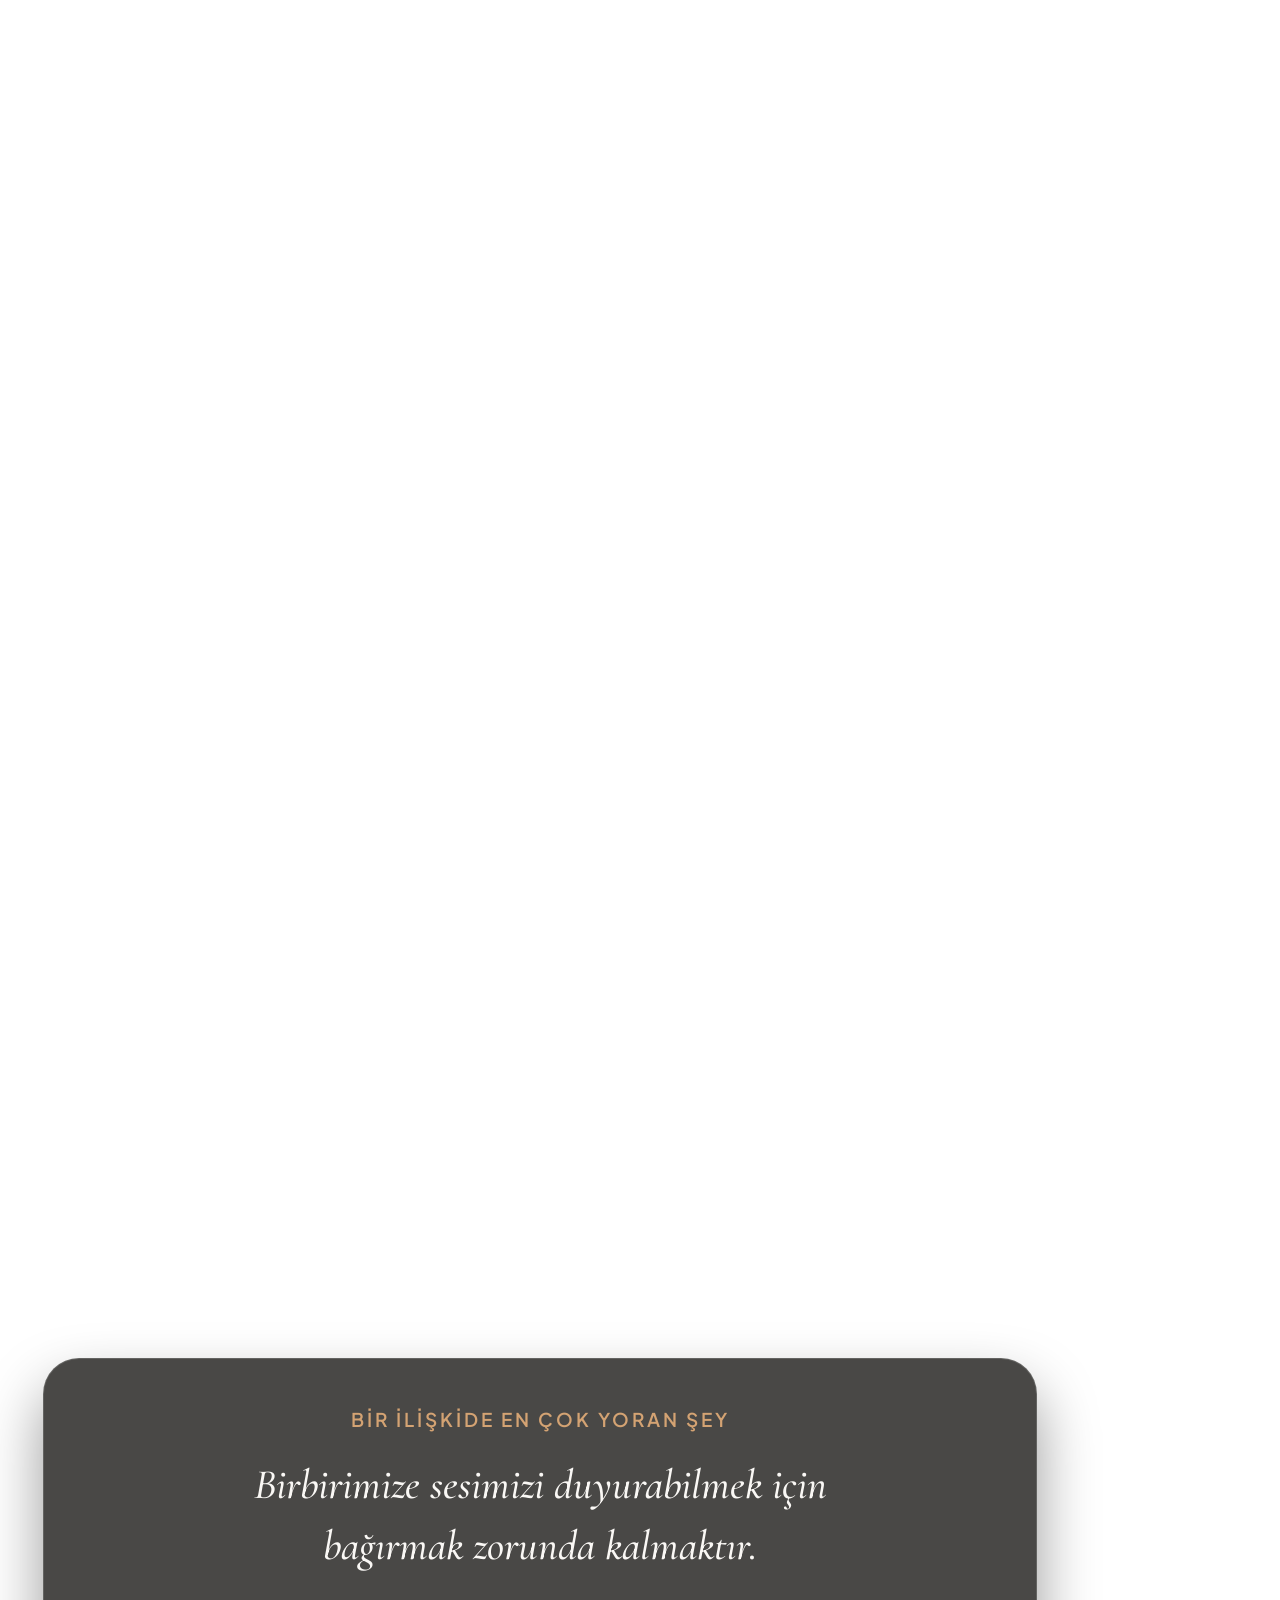
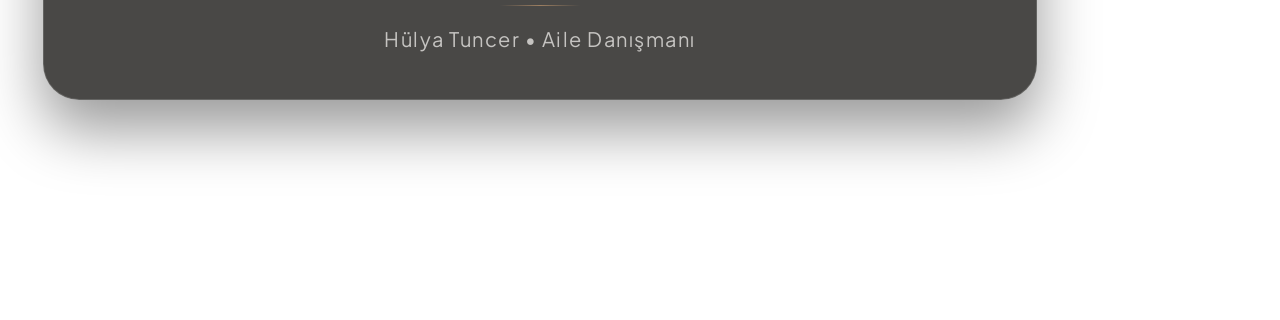
<file: assets/video/temp/overlay_1.html>
<!DOCTYPE html>
<html>
<head>
  <meta charset="utf-8">
  <link href="https://fonts.googleapis.com/css2?family=Cormorant+Garamond:ital,wght@0,600;1,500;1,600&family=Plus+Jakarta+Sans:wght@300;400;500;600&display=swap" rel="stylesheet">
  <style>
    body {
      margin: 0;
      padding: 0;
      width: 1080px;
      height: 1920px;
      display: flex;
      flex-direction: column;
      justify-content: flex-end;
      align-items: center;
      background: transparent;
      box-sizing: border-box;
      padding-bottom: 220px;
    }
    .caption-box {
      width: 880px;
      background: rgba(23, 21, 19, 0.78);
      backdrop-filter: blur(28px);
      -webkit-backdrop-filter: blur(28px);
      border: 1px solid rgba(255, 255, 255, 0.15);
      border-radius: 36px;
      padding: 48px 56px;
      text-align: center;
      box-shadow: 0 30px 60px rgba(0, 0, 0, 0.4);
    }
    .badge {
      display: inline-block;
      font-family: 'Plus Jakarta Sans', sans-serif;
      font-size: 19px;
      font-weight: 600;
      letter-spacing: 3px;
      text-transform: uppercase;
      color: #D4A373;
      margin-bottom: 24px;
    }
    .quote {
      font-family: 'Cormorant Garamond', Georgia, serif;
      font-size: 42px;
      line-height: 1.45;
      font-style: italic;
      color: #FAF8F5;
      font-weight: 500;
      margin: 0 0 28px 0;
    }
    .divider {
      width: 80px;
      height: 1px;
      background: linear-gradient(90deg, transparent, rgba(212, 163, 115, 0.6), transparent);
      margin: 0 auto 20px auto;
    }
    .author {
      font-family: 'Plus Jakarta Sans', sans-serif;
      font-size: 20px;
      font-weight: 400;
      letter-spacing: 1.5px;
      color: rgba(250, 248, 245, 0.7);
    }
  </style>
</head>
<body>
  <div class="caption-box">
    <div class="badge">BİR İLİŞKİDE EN ÇOK YORAN ŞEY</div>
    <div class="quote">Birbirimize sesimizi duyurabilmek için<br>bağırmak zorunda kalmaktır.</div>
    <div class="divider"></div>
    <div class="author">Hülya Tuncer • Aile Danışmanı</div>
  </div>
</body>
</html>
</file>
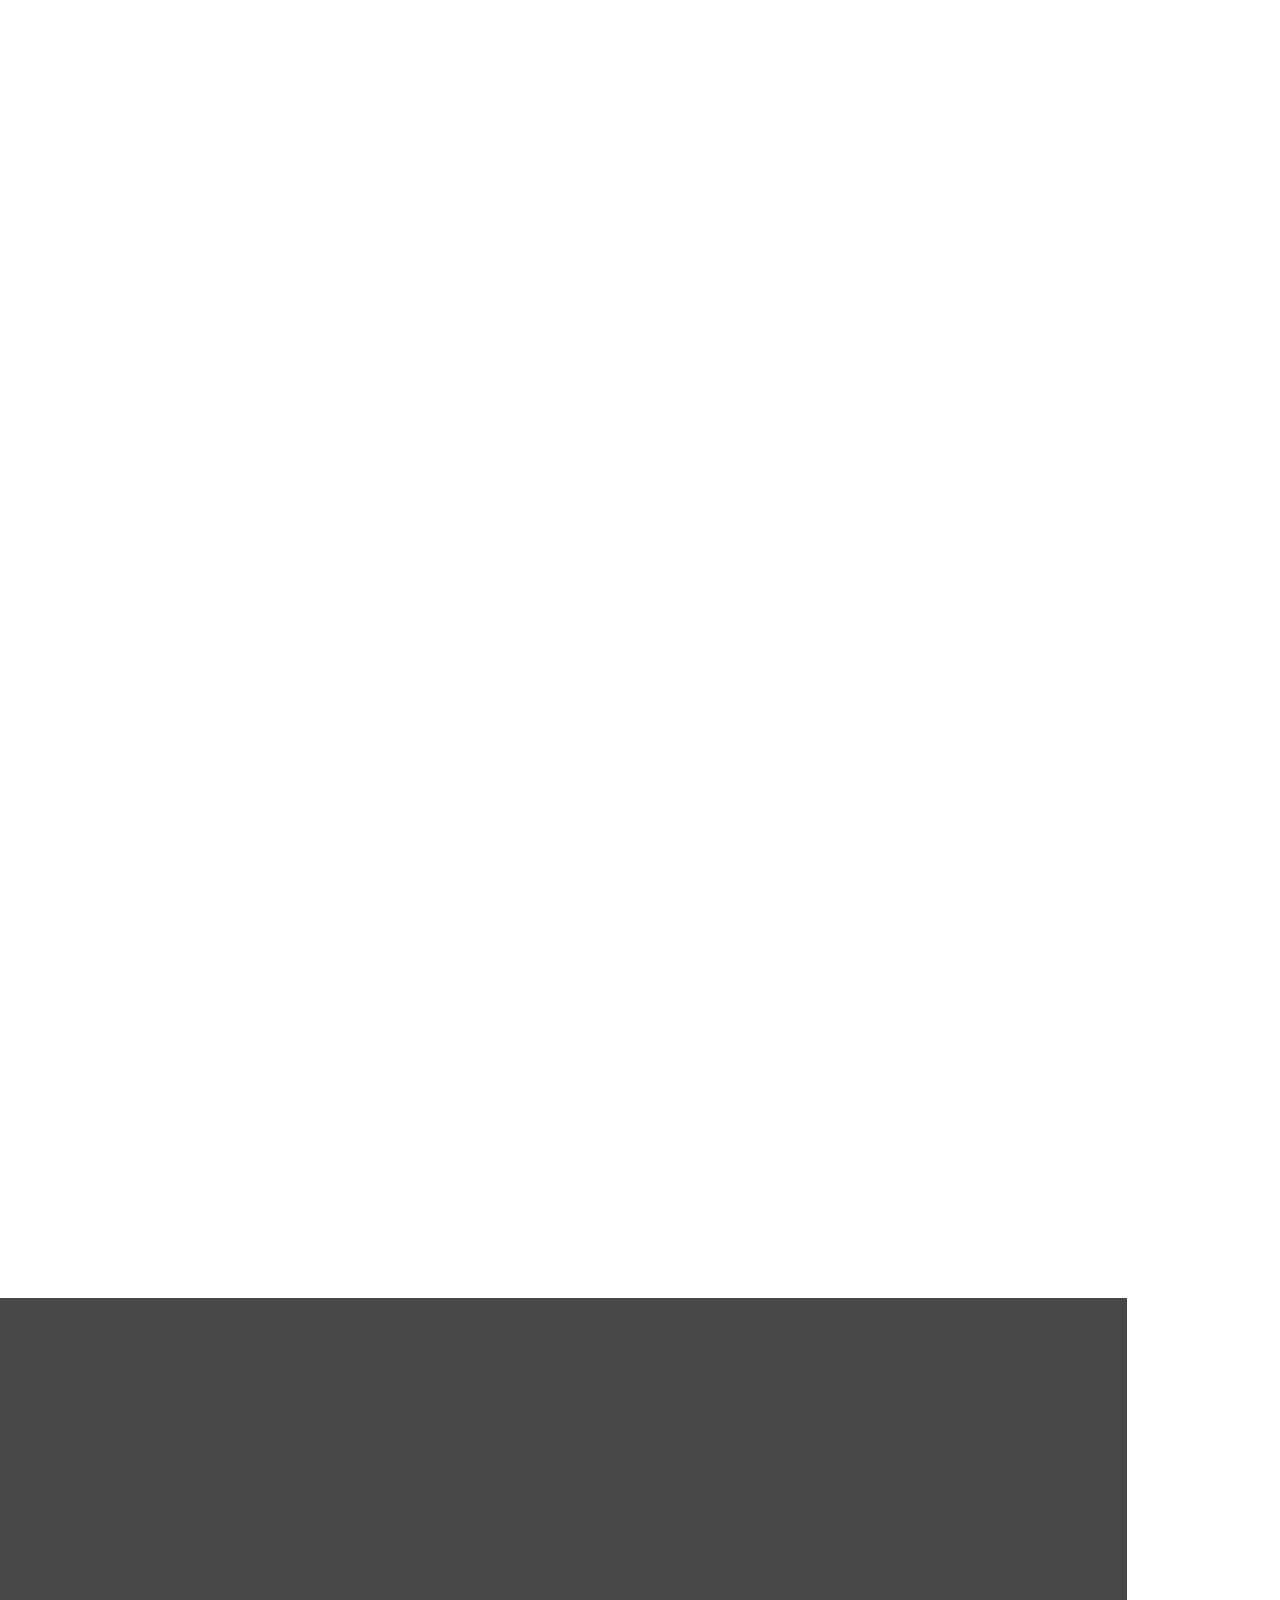
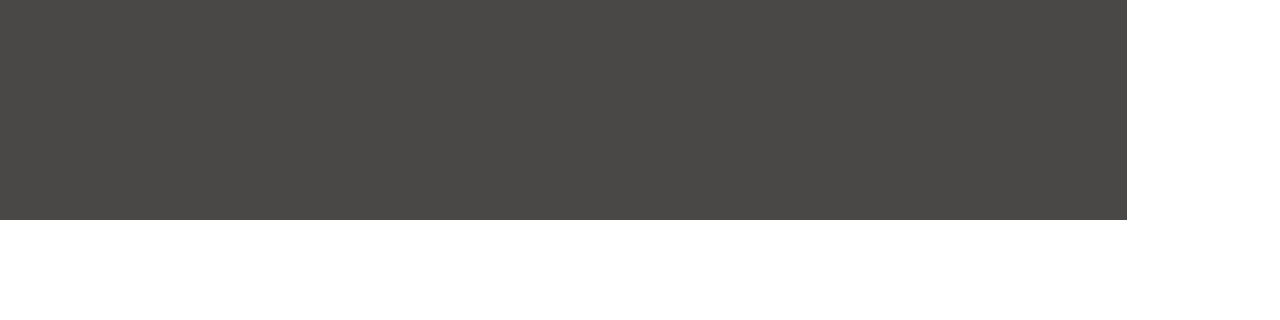
<file: assets/video/temp/overlay_2.html>
<!DOCTYPE html>
<html>
<head>
  <meta charset="utf-8">
  <link href="https://fonts.googleapis.com/css2?family=Cormorant+Garamond:ital,wght@0,600;1,500;1,600&family=Plus+Jakarta+Sans:wght@300;400;500;600&display=swap" rel="stylesheet">
  <style>
    body {
      margin: 0;
      padding: 0;
      width: 1080px;
      height: 1920px;
      display: flex;
      flex-direction: column;
      justify-content: flex-end;
      align-items: center;
      background: transparent;
      box-sizing: border-box;
      padding-bottom: 220px;
    }
    .caption-box {
      width: 880px;
      background: rgba(23, 21, 19, 0.78);
      backdrop-filter: blur(28px);
      -webkit-backdrop-filter: blur(28px);
      border: 1px solid rgba(255, 255, 255, 0.15);
      border-radius: 36px;
      padding: 48px 56px;
      text-align: center;
      box-shadow: 0 30px 60px rgba(0, 0, 0, 0.4);
    }
    .badge {
      display: inline-block;
      font-family: 'Plus Jakarta Sans', sans-serif;
      font-size: 19px;
      font-weight: 600;
      letter-spacing: 3px;
      text-transform: uppercase;
      color: #D4A373;
      margin-bottom: 24px;
    }
    .quote {
      font-family: 'Cormorant Garamond', Georgia, serif;
      font-size: 42px;
      line-height: 1.45;
      font-style: italic;
      color: #FAF8F5;
      font-weight: 500;
      margin: 0 0 28px 0;
    }
    .divider {
      width: 80px;
      height: 1px;
      background: linear-gradient(90deg, transparent, rgba(212, 163, 115, 0.6), transparent);
      margin: 0 auto 20px auto;
    }
    .author {
      font-family: 'Plus Jakarta Sans', sans-serif;
      font-size: 20px;
      font-weight: 400;
      letter-spacing: 1.5px;
      color: rgba(250, 248, 245, 0.7);
    }
  </style>
</head>
<body>
  <div class="caption-box">
    <div class="badge">SESLER YÜKSELDİKÇE</div>
    <div class="quote">İnsan bağırdıkça uzaklaşır, uzaklaştıkça savunmaya geçer.<br>Kelimeler çoğalırken aradaki bağ sessizliğe gömülür.</div>
    <div class="divider"></div>
    <div class="author">Hülya Tuncer • Aile Danışmanı</div>
  </div>
</body>
</html>
</file>
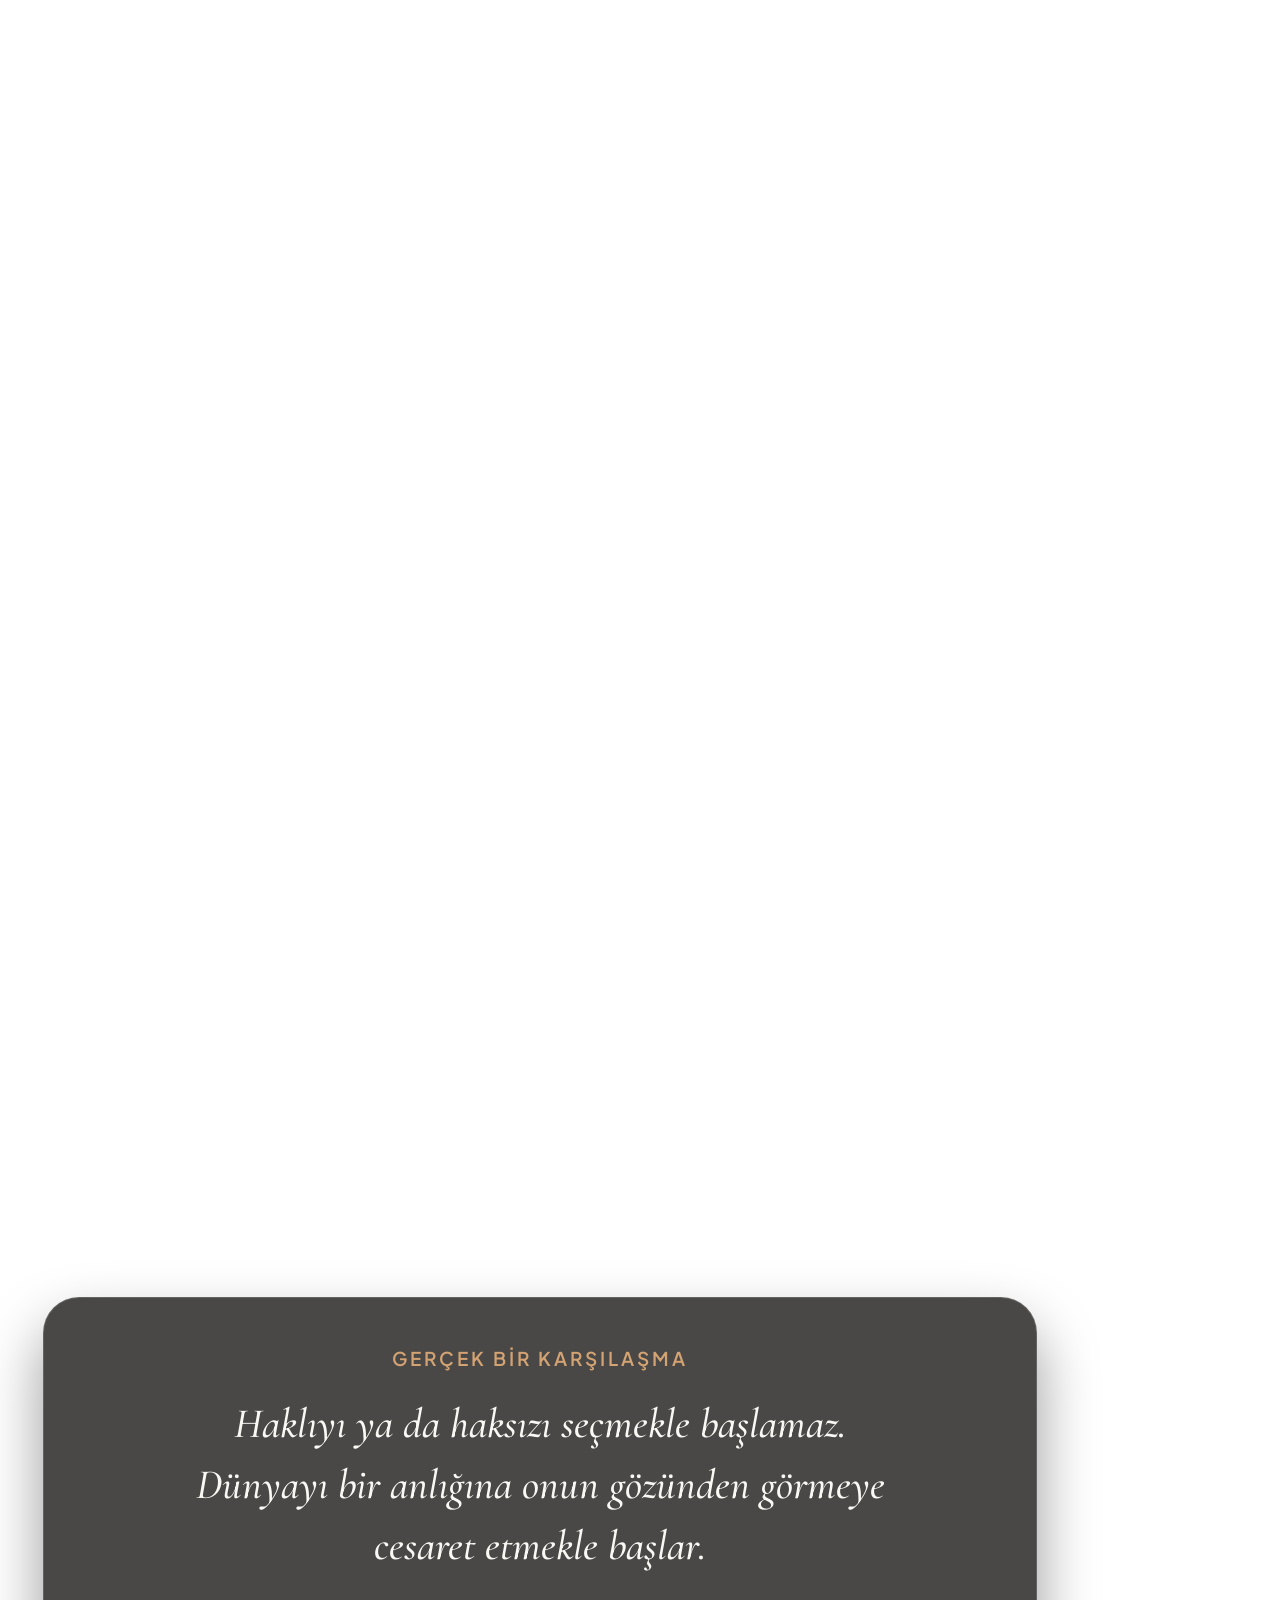
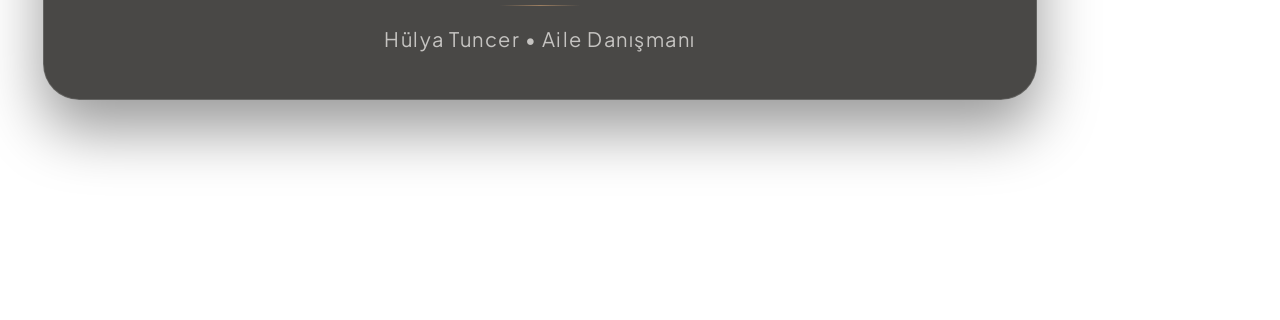
<file: assets/video/temp/overlay_3.html>
<!DOCTYPE html>
<html>
<head>
  <meta charset="utf-8">
  <link href="https://fonts.googleapis.com/css2?family=Cormorant+Garamond:ital,wght@0,600;1,500;1,600&family=Plus+Jakarta+Sans:wght@300;400;500;600&display=swap" rel="stylesheet">
  <style>
    body {
      margin: 0;
      padding: 0;
      width: 1080px;
      height: 1920px;
      display: flex;
      flex-direction: column;
      justify-content: flex-end;
      align-items: center;
      background: transparent;
      box-sizing: border-box;
      padding-bottom: 220px;
    }
    .caption-box {
      width: 880px;
      background: rgba(23, 21, 19, 0.78);
      backdrop-filter: blur(28px);
      -webkit-backdrop-filter: blur(28px);
      border: 1px solid rgba(255, 255, 255, 0.15);
      border-radius: 36px;
      padding: 48px 56px;
      text-align: center;
      box-shadow: 0 30px 60px rgba(0, 0, 0, 0.4);
    }
    .badge {
      display: inline-block;
      font-family: 'Plus Jakarta Sans', sans-serif;
      font-size: 19px;
      font-weight: 600;
      letter-spacing: 3px;
      text-transform: uppercase;
      color: #D4A373;
      margin-bottom: 24px;
    }
    .quote {
      font-family: 'Cormorant Garamond', Georgia, serif;
      font-size: 42px;
      line-height: 1.45;
      font-style: italic;
      color: #FAF8F5;
      font-weight: 500;
      margin: 0 0 28px 0;
    }
    .divider {
      width: 80px;
      height: 1px;
      background: linear-gradient(90deg, transparent, rgba(212, 163, 115, 0.6), transparent);
      margin: 0 auto 20px auto;
    }
    .author {
      font-family: 'Plus Jakarta Sans', sans-serif;
      font-size: 20px;
      font-weight: 400;
      letter-spacing: 1.5px;
      color: rgba(250, 248, 245, 0.7);
    }
  </style>
</head>
<body>
  <div class="caption-box">
    <div class="badge">GERÇEK BİR KARŞILAŞMA</div>
    <div class="quote">Haklıyı ya da haksızı seçmekle başlamaz.<br>Dünyayı bir anlığına onun gözünden görmeye<br>cesaret etmekle başlar.</div>
    <div class="divider"></div>
    <div class="author">Hülya Tuncer • Aile Danışmanı</div>
  </div>
</body>
</html>
</file>
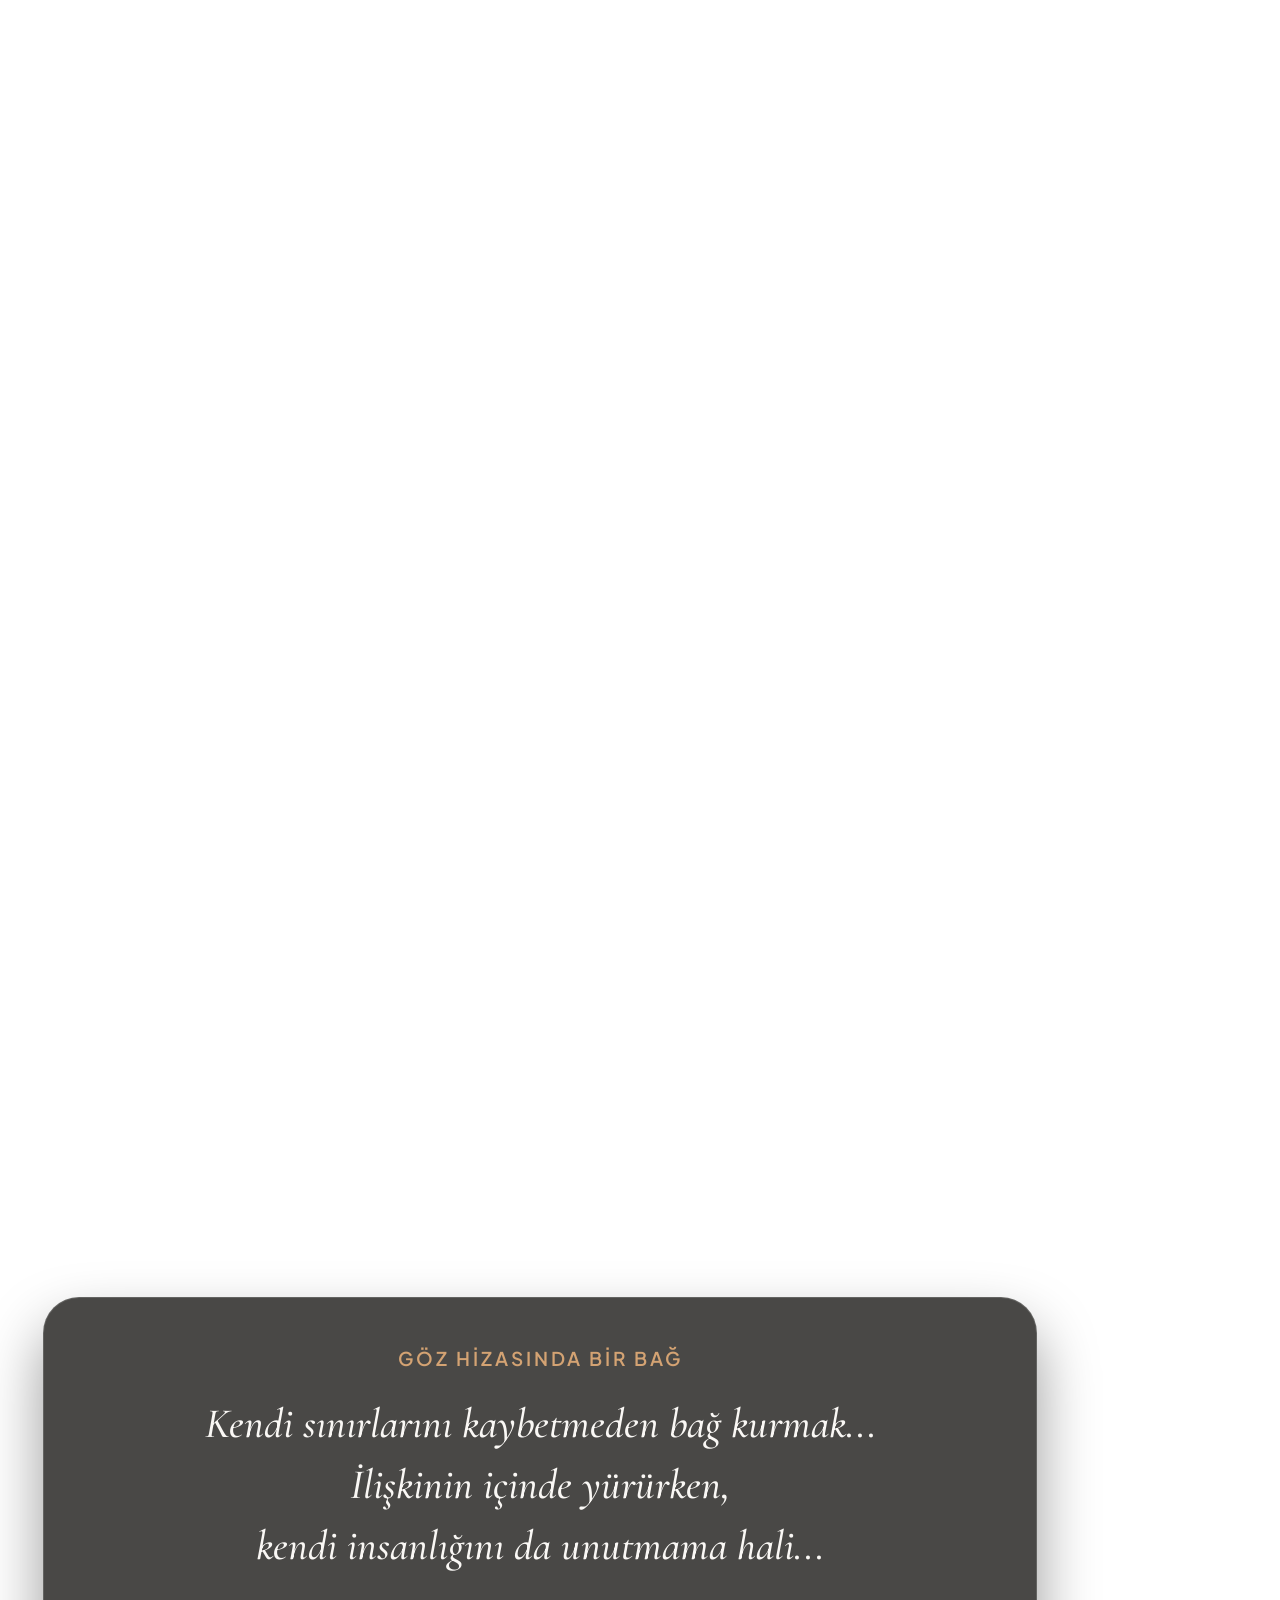
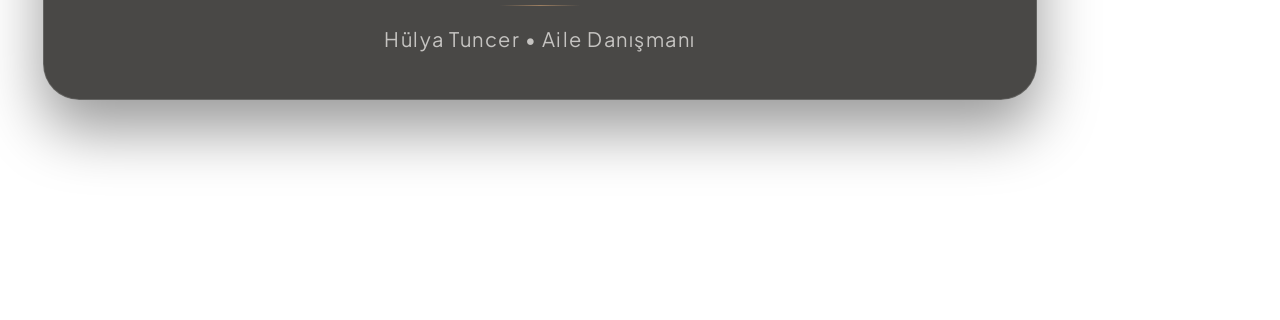
<file: assets/video/temp/overlay_4.html>
<!DOCTYPE html>
<html>
<head>
  <meta charset="utf-8">
  <link href="https://fonts.googleapis.com/css2?family=Cormorant+Garamond:ital,wght@0,600;1,500;1,600&family=Plus+Jakarta+Sans:wght@300;400;500;600&display=swap" rel="stylesheet">
  <style>
    body {
      margin: 0;
      padding: 0;
      width: 1080px;
      height: 1920px;
      display: flex;
      flex-direction: column;
      justify-content: flex-end;
      align-items: center;
      background: transparent;
      box-sizing: border-box;
      padding-bottom: 220px;
    }
    .caption-box {
      width: 880px;
      background: rgba(23, 21, 19, 0.78);
      backdrop-filter: blur(28px);
      -webkit-backdrop-filter: blur(28px);
      border: 1px solid rgba(255, 255, 255, 0.15);
      border-radius: 36px;
      padding: 48px 56px;
      text-align: center;
      box-shadow: 0 30px 60px rgba(0, 0, 0, 0.4);
    }
    .badge {
      display: inline-block;
      font-family: 'Plus Jakarta Sans', sans-serif;
      font-size: 19px;
      font-weight: 600;
      letter-spacing: 3px;
      text-transform: uppercase;
      color: #D4A373;
      margin-bottom: 24px;
    }
    .quote {
      font-family: 'Cormorant Garamond', Georgia, serif;
      font-size: 42px;
      line-height: 1.45;
      font-style: italic;
      color: #FAF8F5;
      font-weight: 500;
      margin: 0 0 28px 0;
    }
    .divider {
      width: 80px;
      height: 1px;
      background: linear-gradient(90deg, transparent, rgba(212, 163, 115, 0.6), transparent);
      margin: 0 auto 20px auto;
    }
    .author {
      font-family: 'Plus Jakarta Sans', sans-serif;
      font-size: 20px;
      font-weight: 400;
      letter-spacing: 1.5px;
      color: rgba(250, 248, 245, 0.7);
    }
  </style>
</head>
<body>
  <div class="caption-box">
    <div class="badge">GÖZ HİZASINDA BİR BAĞ</div>
    <div class="quote">Kendi sınırlarını kaybetmeden bağ kurmak...<br>İlişkinin içinde yürürken,<br>kendi insanlığını da unutmama hali...</div>
    <div class="divider"></div>
    <div class="author">Hülya Tuncer • Aile Danışmanı</div>
  </div>
</body>
</html>
</file>
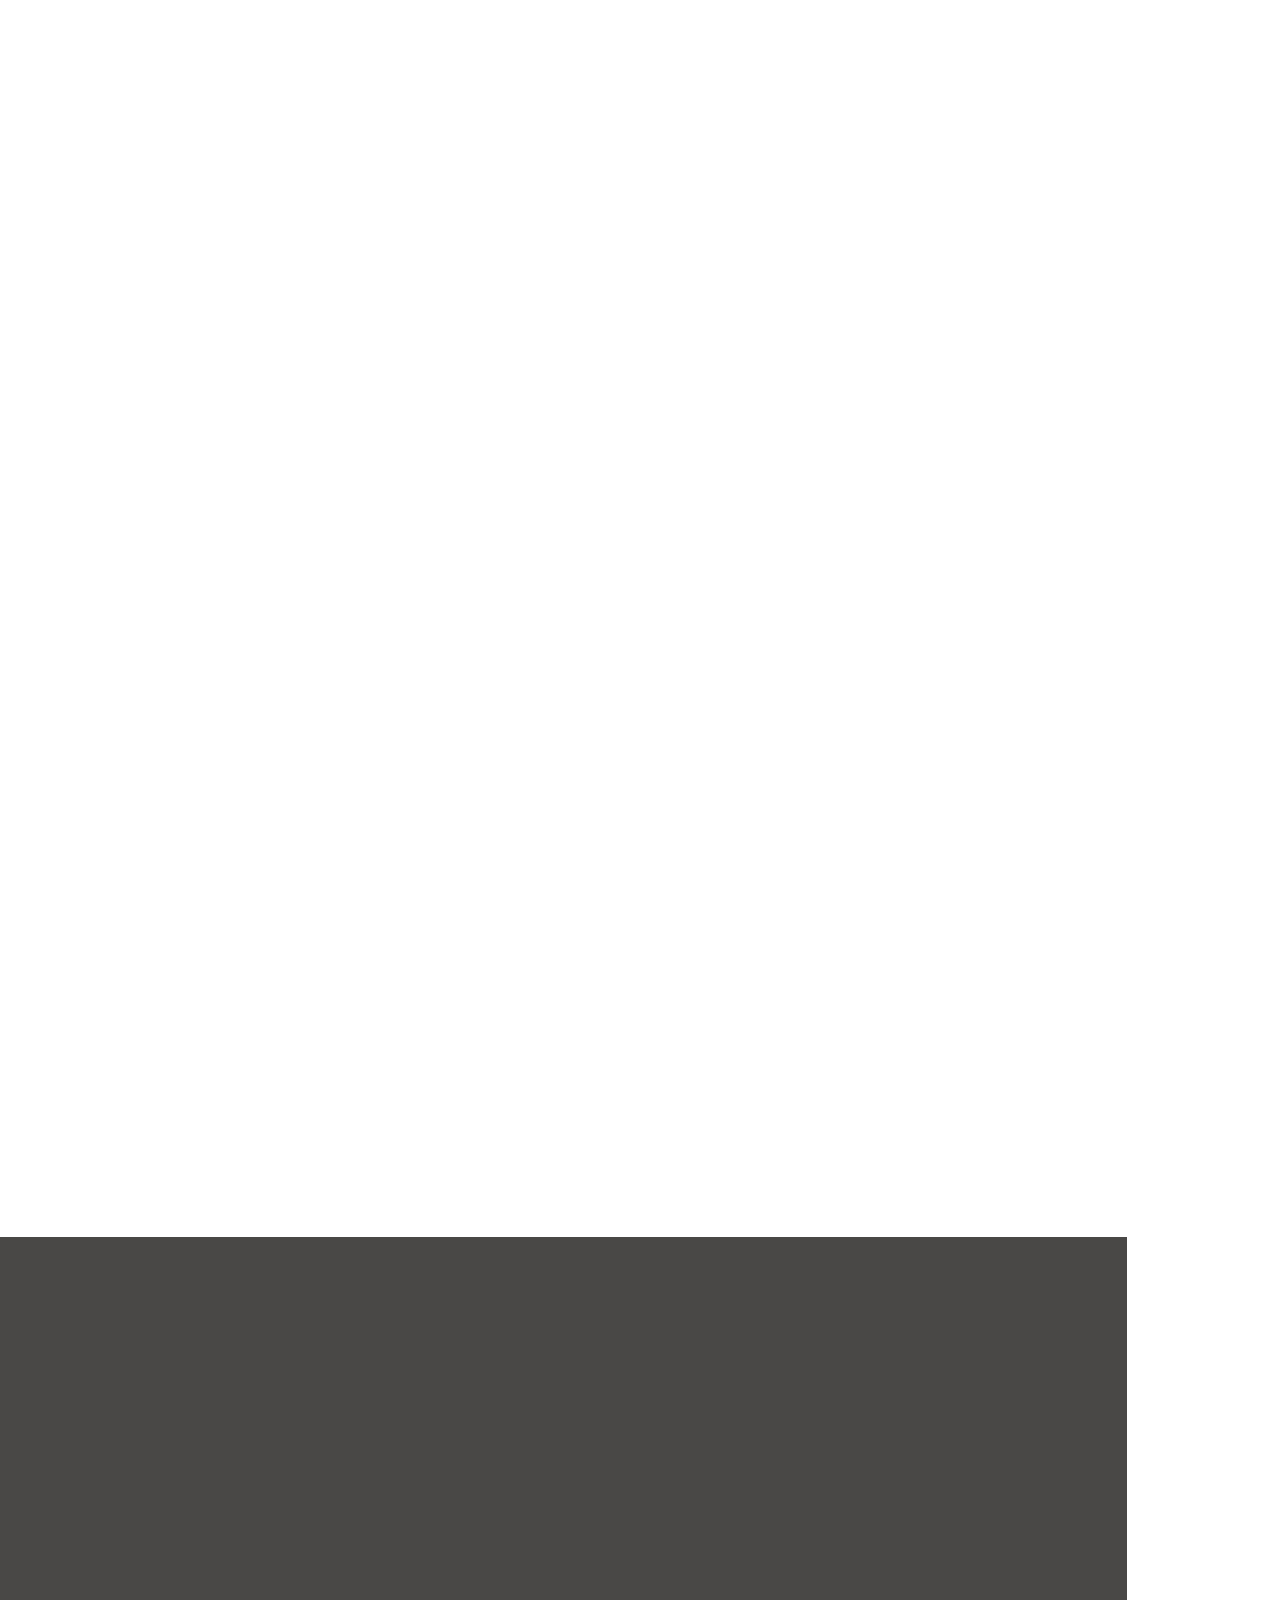
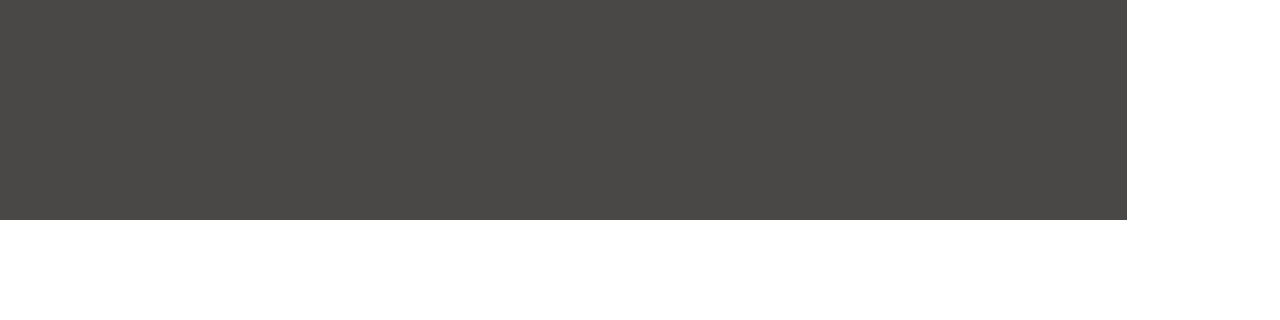
<file: assets/video/temp/overlay_5.html>
<!DOCTYPE html>
<html>
<head>
  <meta charset="utf-8">
  <link href="https://fonts.googleapis.com/css2?family=Cormorant+Garamond:ital,wght@0,600;1,500;1,600&family=Plus+Jakarta+Sans:wght@300;400;500;600&display=swap" rel="stylesheet">
  <style>
    body {
      margin: 0;
      padding: 0;
      width: 1080px;
      height: 1920px;
      display: flex;
      flex-direction: column;
      justify-content: flex-end;
      align-items: center;
      background: transparent;
      box-sizing: border-box;
      padding-bottom: 220px;
    }
    .caption-box {
      width: 880px;
      background: rgba(23, 21, 19, 0.78);
      backdrop-filter: blur(28px);
      -webkit-backdrop-filter: blur(28px);
      border: 1px solid rgba(255, 255, 255, 0.15);
      border-radius: 36px;
      padding: 48px 56px;
      text-align: center;
      box-shadow: 0 30px 60px rgba(0, 0, 0, 0.4);
    }
    .badge {
      display: inline-block;
      font-family: 'Plus Jakarta Sans', sans-serif;
      font-size: 19px;
      font-weight: 600;
      letter-spacing: 3px;
      text-transform: uppercase;
      color: #D4A373;
      margin-bottom: 24px;
    }
    .quote {
      font-family: 'Cormorant Garamond', Georgia, serif;
      font-size: 42px;
      line-height: 1.45;
      font-style: italic;
      color: #FAF8F5;
      font-weight: 500;
      margin: 0 0 28px 0;
    }
    .divider {
      width: 80px;
      height: 1px;
      background: linear-gradient(90deg, transparent, rgba(212, 163, 115, 0.6), transparent);
      margin: 0 auto 20px auto;
    }
    .author {
      font-family: 'Plus Jakarta Sans', sans-serif;
      font-size: 20px;
      font-weight: 400;
      letter-spacing: 1.5px;
      color: rgba(250, 248, 245, 0.7);
    }
  </style>
</head>
<body>
  <div class="caption-box">
    <div class="badge">MARMARA ÜNİVERSİTESİ ONAYLI AİLE DANIŞMANI</div>
    <div class="quote">“İnsan, insanda yankılanır.”<br><span style='font-size:32px; font-weight:400; opacity:0.85;'>Birbirimizi yeniden duyabilmek için,<br>sakin bir alan her zaman mümkündür.</span></div>
    <div class="divider"></div>
    <div class="author">Online Seanslar • hulyatuncer.com.tr</div>
  </div>
</body>
</html>
</file>
